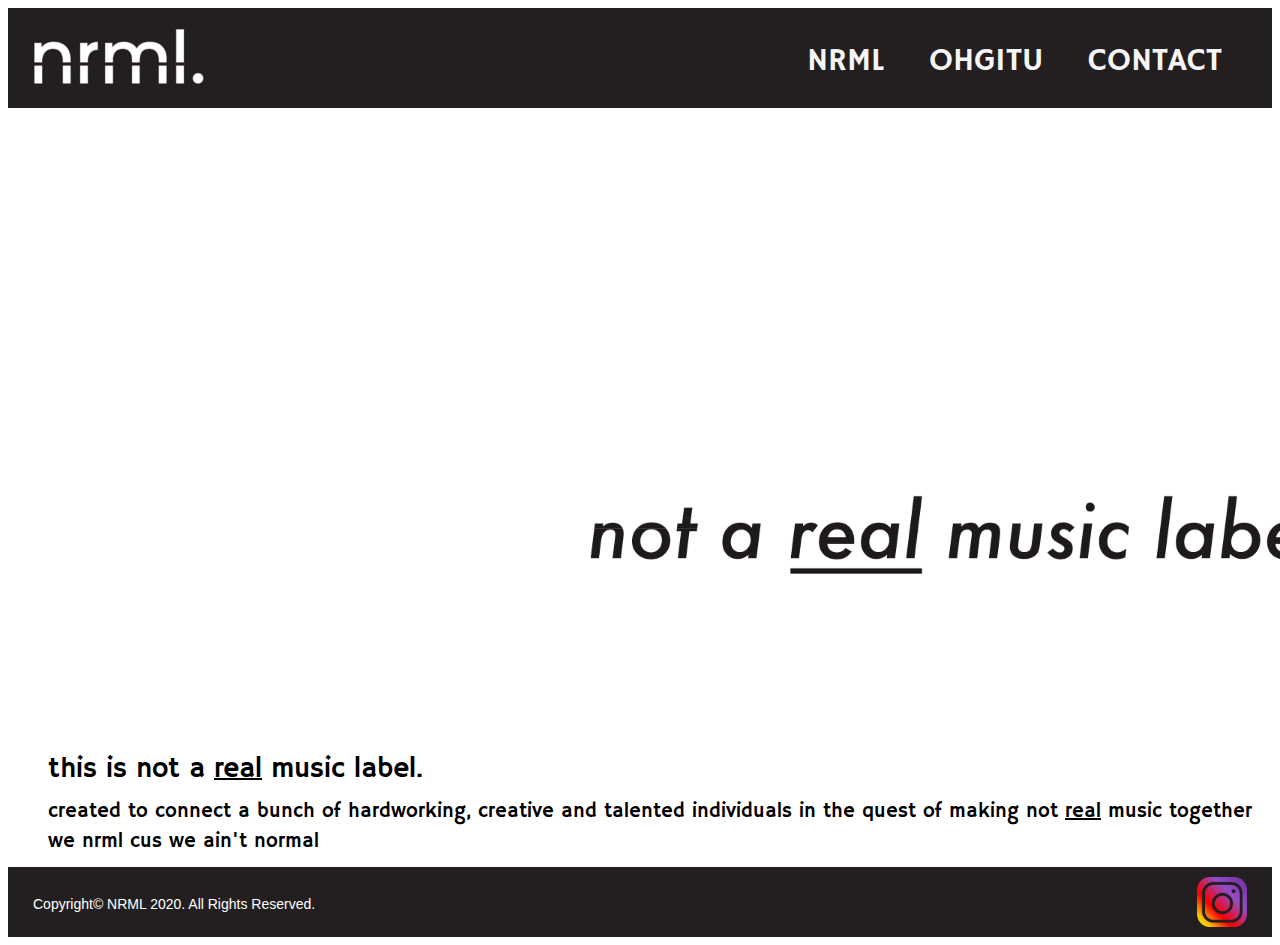
<file: index.html>
<!DOCTYPE html>
<html>
    <head>
        <title>nmrl.html</title>
        <link href=nrml.css rel="stylesheet"/>
        <link href=headfoot.css rel="stylesheet"/>



    </head>

    <header>
        
            <img id="logo" src="img/nrml-logo1.png">



        

        <ul class="menu">
            <a href="index.html">NRML</a>
            <a href="ohgitu.html">OHGITU</a>
            <a href="contact.html">CONTACT</a>

        </ul>




    </header>

    <body>

        <div class=fle>
            <a class="mainpage">
                <img class="nrml2" src="img/nrml-logo2.png" width="1920">
            </a>



        </div>




    <div class="par">


        <p class="p1">this is not a <span>real</span> music label.</p>

        <p class="p2">
            created to connect a bunch of hardworking, creative and talented individuals in the quest of making not <span>real</span> music together


        </p>

        <p class="p3">we nrml cus we ain't normal</p>

    </div>






            
    



























    </body>


    <footer>

        <div>

        <p class="pfoot"> Copyright© NRML 2020. All Rights Reserved.
        </p>

        <a href="https://www.instagram.com/main.nrml/">
            <img alt="NRML Instagram" src="img/insta.png"
            width="50" height="50">
         </a>

        </div>


    </footer>



</html>
</file>
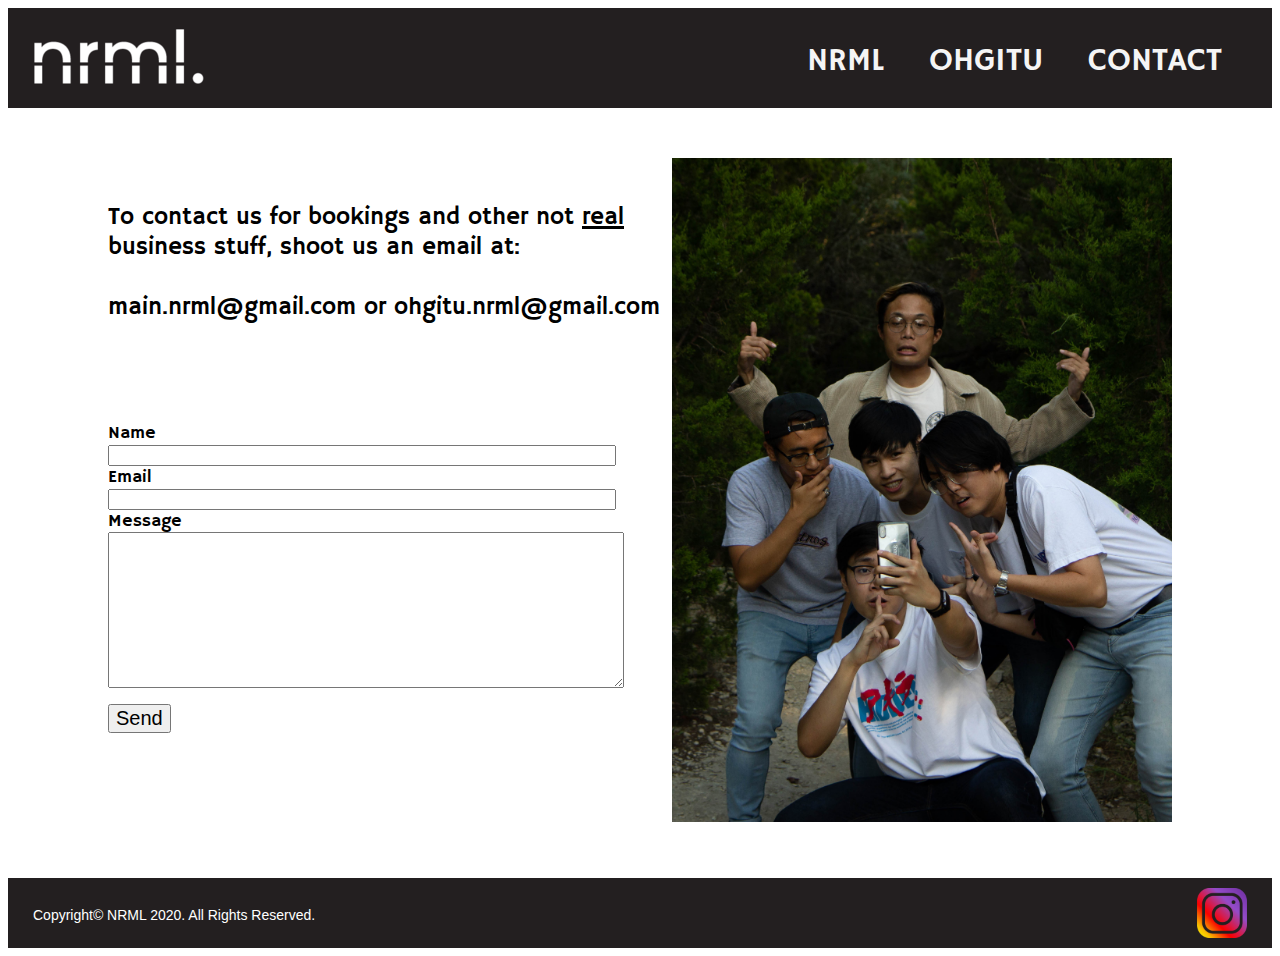
<file: contact.html>
<!DOCTYPE html>
<html>
    <head>
        <title>contact.html</title>
        <link href=contact.css rel="stylesheet"/>
        <link href=headfoot.css rel="stylesheet"/>

    </head>

    <header>
        <img id="logo" src="img/nrml-logo1.png">



        

        <ul class="menu">
            <a href="index.html">NRML</a>
            <a href="ohgitu.html">OHGITU</a>
            <a href="contact.html">CONTACT</a>

        </ul>



    </header>

    <body>
        <div class=every>
        <div class="cont">
            <p>To contact us for bookings and other not <span>real</span> business stuff, shoot us an email at:
                <br><br>
                <a href="mailto:main.nrml@gmail.com">main.nrml@gmail.com</a> or <a href="mailto:ohgitu.nrml@gmail.com">ohgitu.nrml@gmail.com</a>
            </p>
            
            <form class="eform">
                <label for="name">Name</label>
                <br>
                <input type="text" id="name">
                <br>
                <label for="email">Email</label>
                <br>
                <input type="text" id="email">
                <br>
                <label for="message">Message</label>
                <br>
                <textarea id="message" rows="10" cols="10"></textarea>
            </form>
            <a href="contact.html">
                <input id="send" type="submit" value="Send">
            </a>

            
        </div>

        <div class="conpic">
            <a><img src="img/ohgituself.jpg">
            </a>



        </div>


        </div>



























    </body>


    <footer>
        <p class="pfoot"> Copyright© NRML 2020. All Rights Reserved.
        </p>

        <a href="https://www.instagram.com/main.nrml/">
            <img alt="NRML Instagram" src="img/insta.png"
            width="50" height="50">
         </a>


    </footer>



</html>
</file>
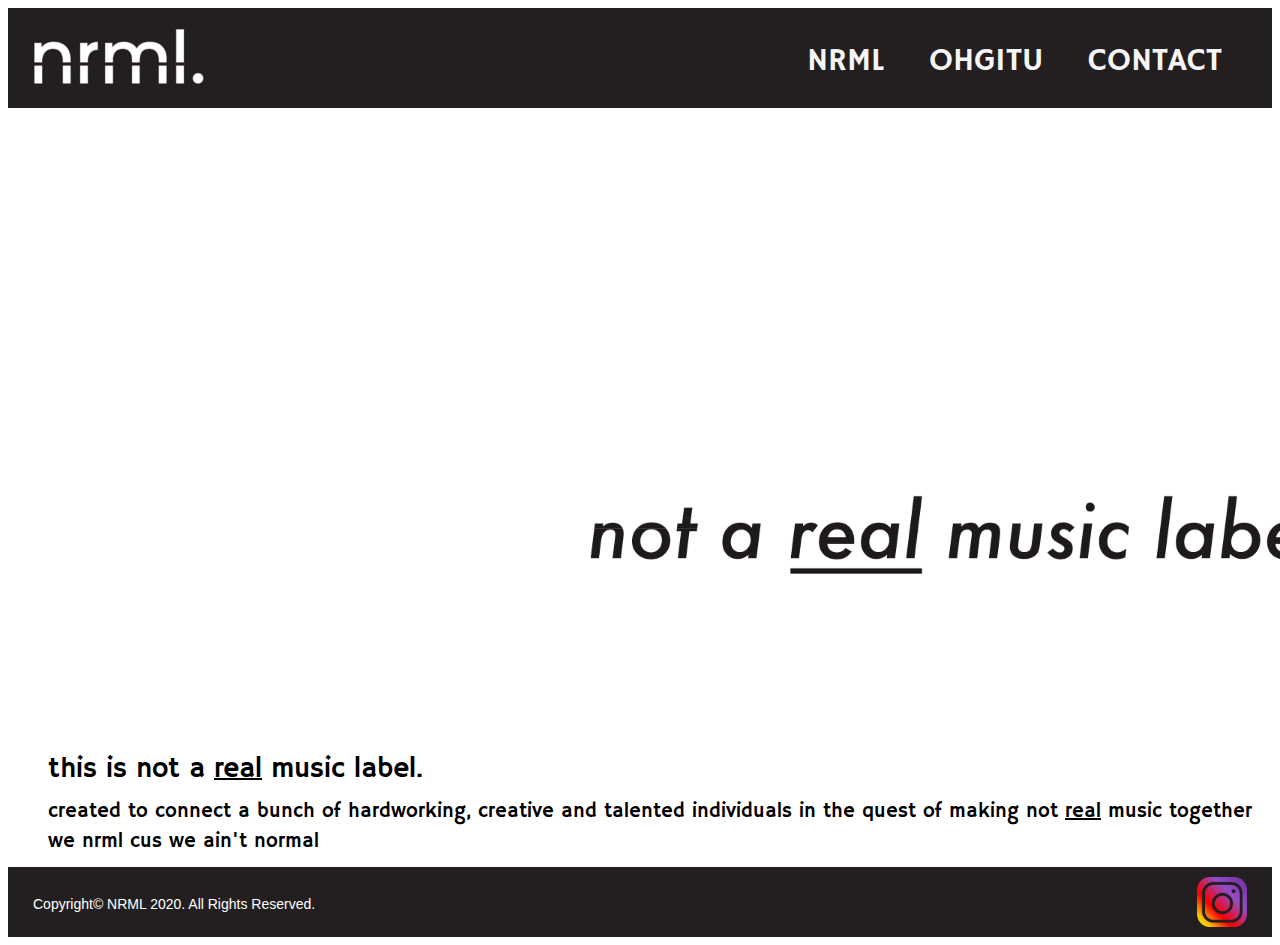
<file: nrml.html>
<!DOCTYPE html>
<html>
    <head>
        <title>nmrl.html</title>
        <link href=nrml.css rel="stylesheet"/>
        <link href=headfoot.css rel="stylesheet"/>



    </head>

    <header>
        
            <img id="logo" src="img/nrml-logo1.png">



        

        <ul class="menu">
            <a href="nrml.html">NRML</a>
            <a href="ohgitu.html">OHGITU</a>
            <a href="contact.html">CONTACT</a>

        </ul>




    </header>

    <body>

        <div class=fle>
            <a class="mainpage">
                <img class="nrml2" src="img/nrml-logo2.png" width="1920">
            </a>



        </div>




    <div class="par">


        <p class="p1">this is not a <span>real</span> music label.</p>

        <p class="p2">
            created to connect a bunch of hardworking, creative and talented individuals in the quest of making not <span>real</span> music together


        </p>

        <p class="p3">we nrml cus we ain't normal</p>

    </div>






            
    



























    </body>


    <footer>

        <div>

        <p class="pfoot"> Copyright© NRML 2020. All Rights Reserved.
        </p>

        <a href="https://www.instagram.com/main.nrml/">
            <img alt="NRML Instagram" src="img/insta.png"
            width="50" height="50">
         </a>

        </div>


    </footer>



</html>
</file>
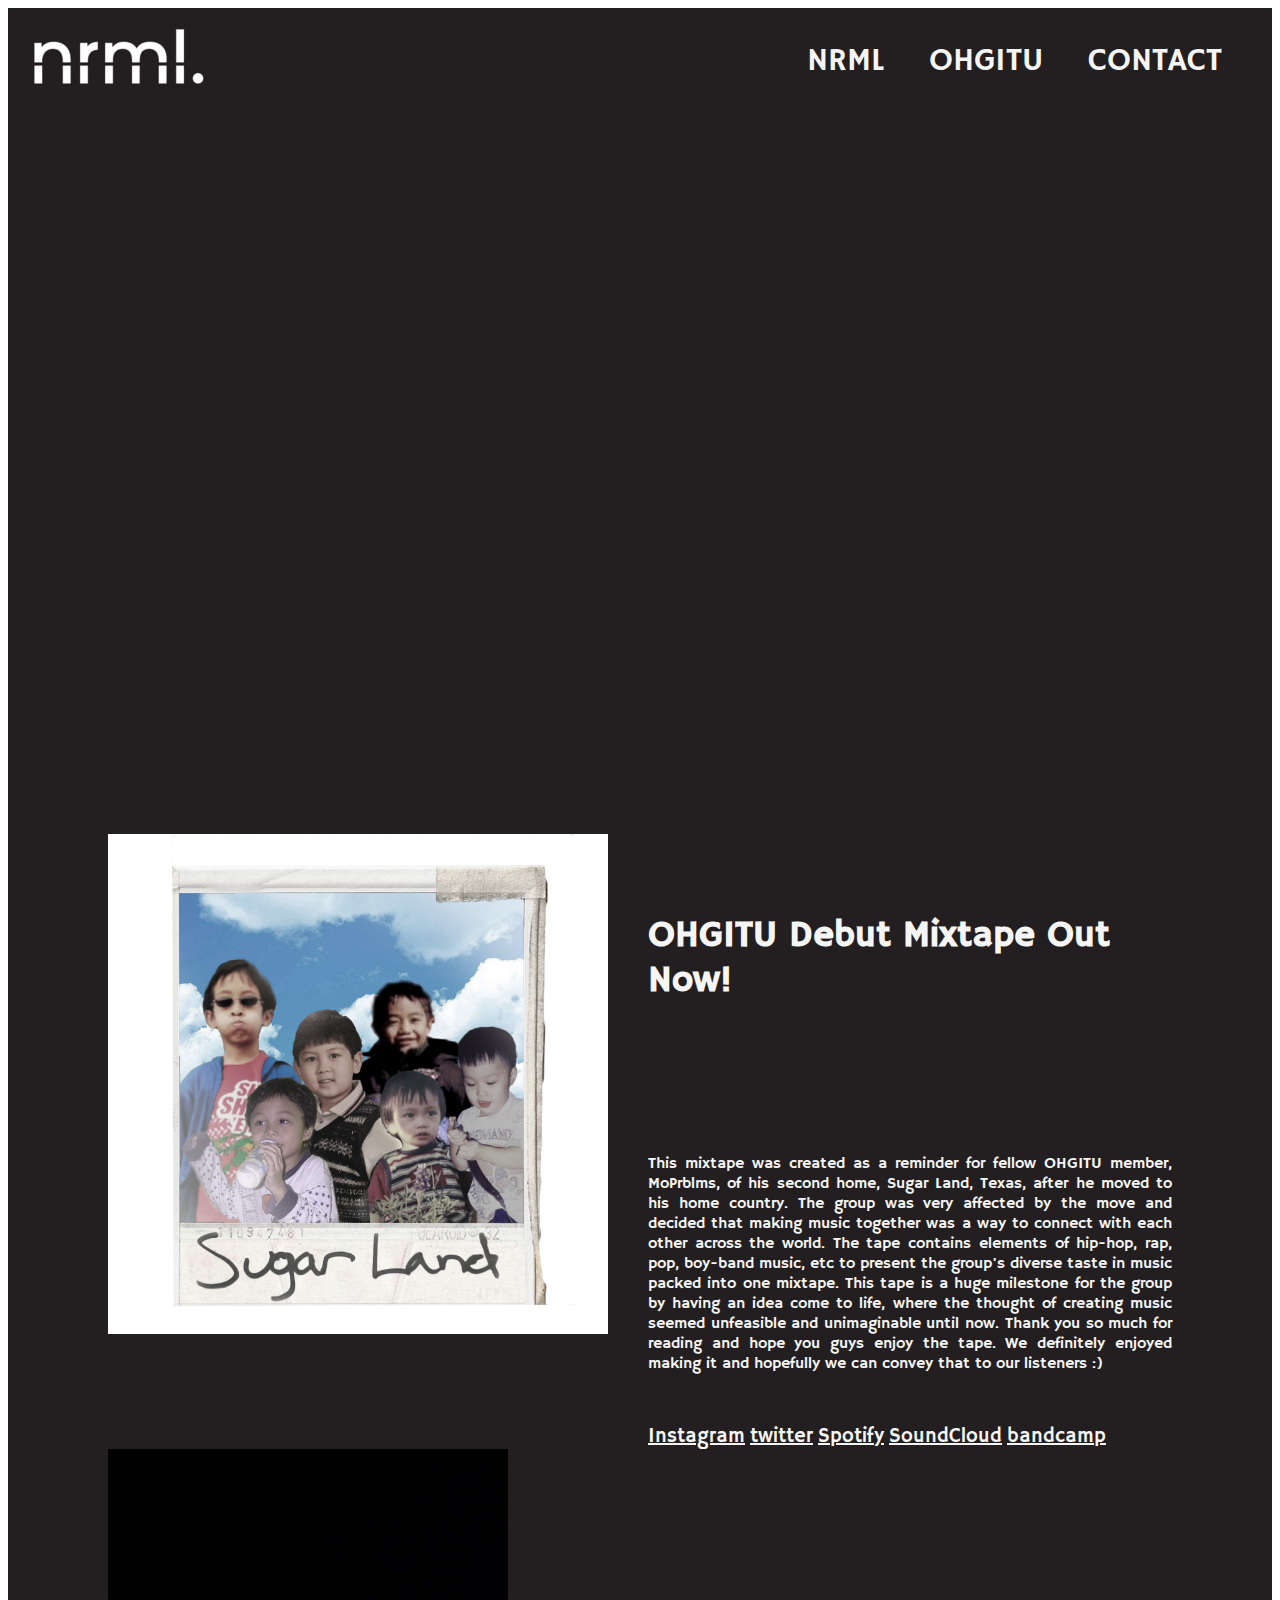
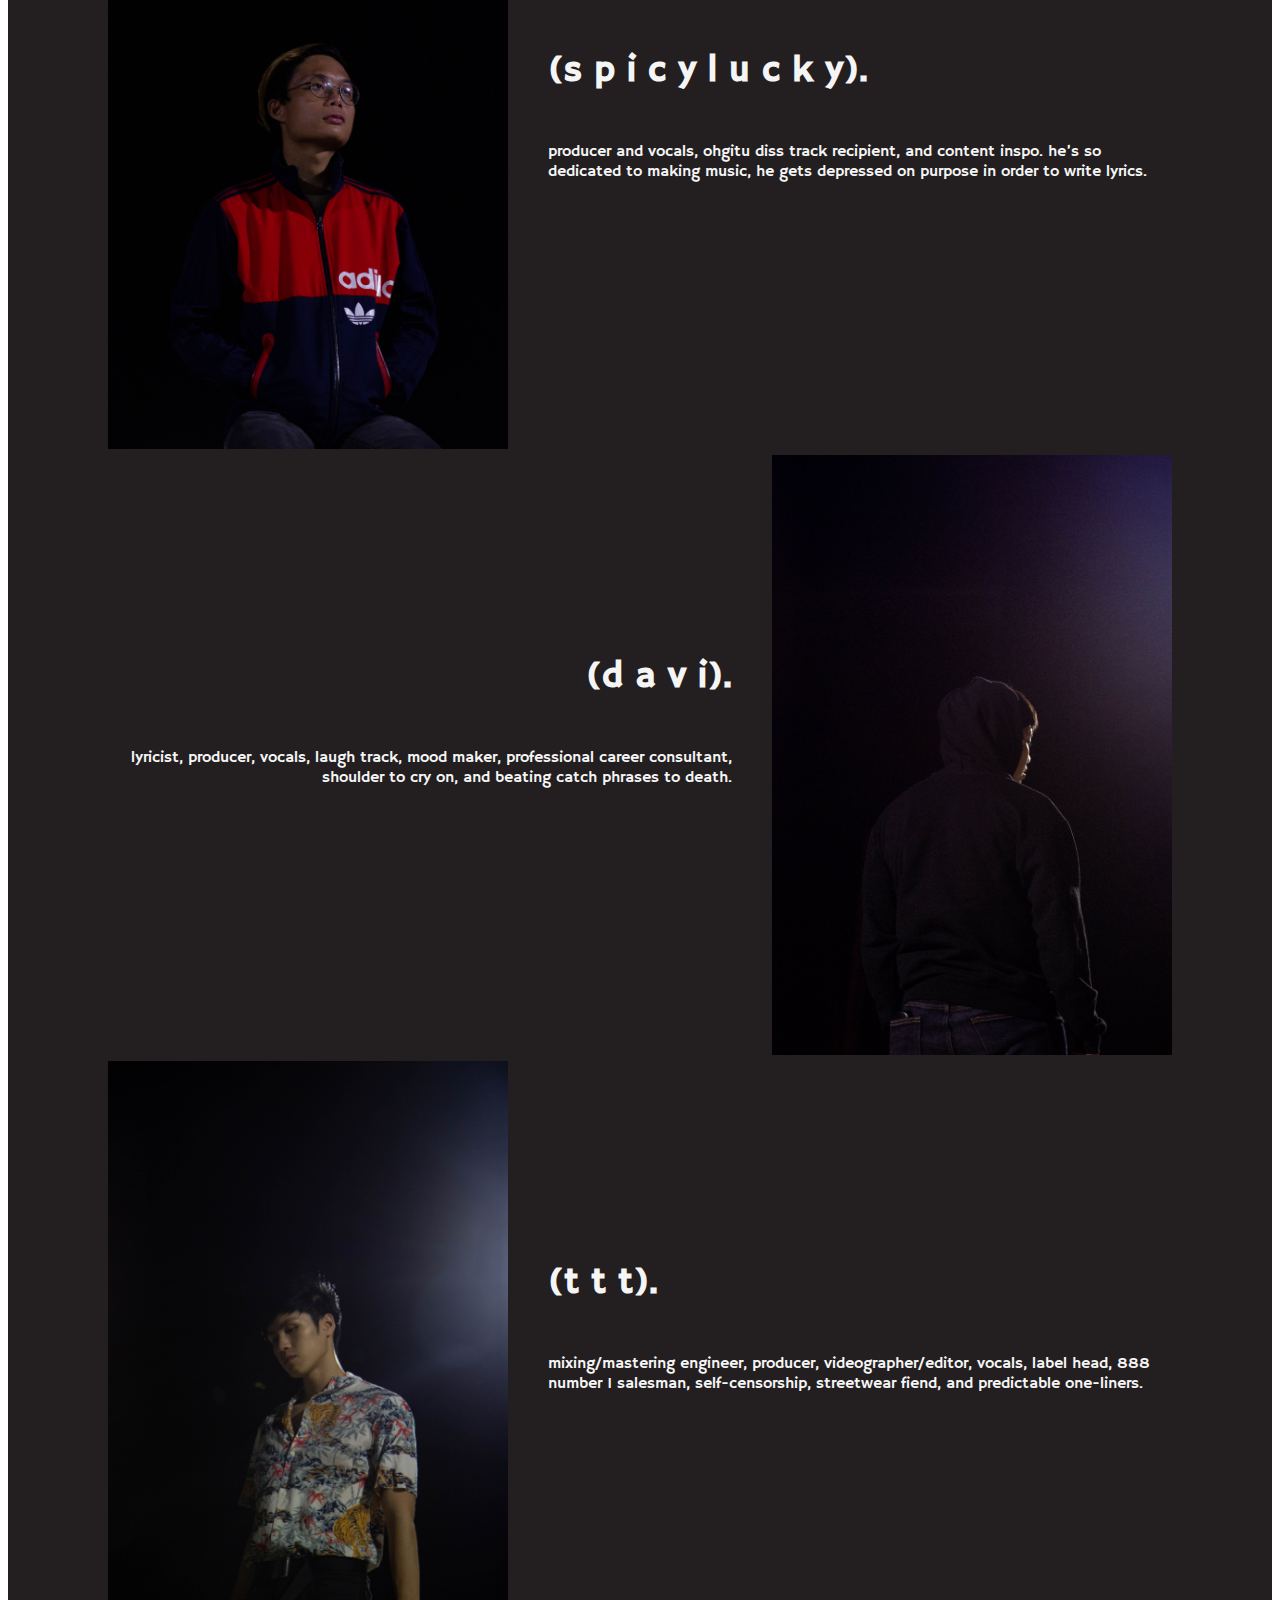
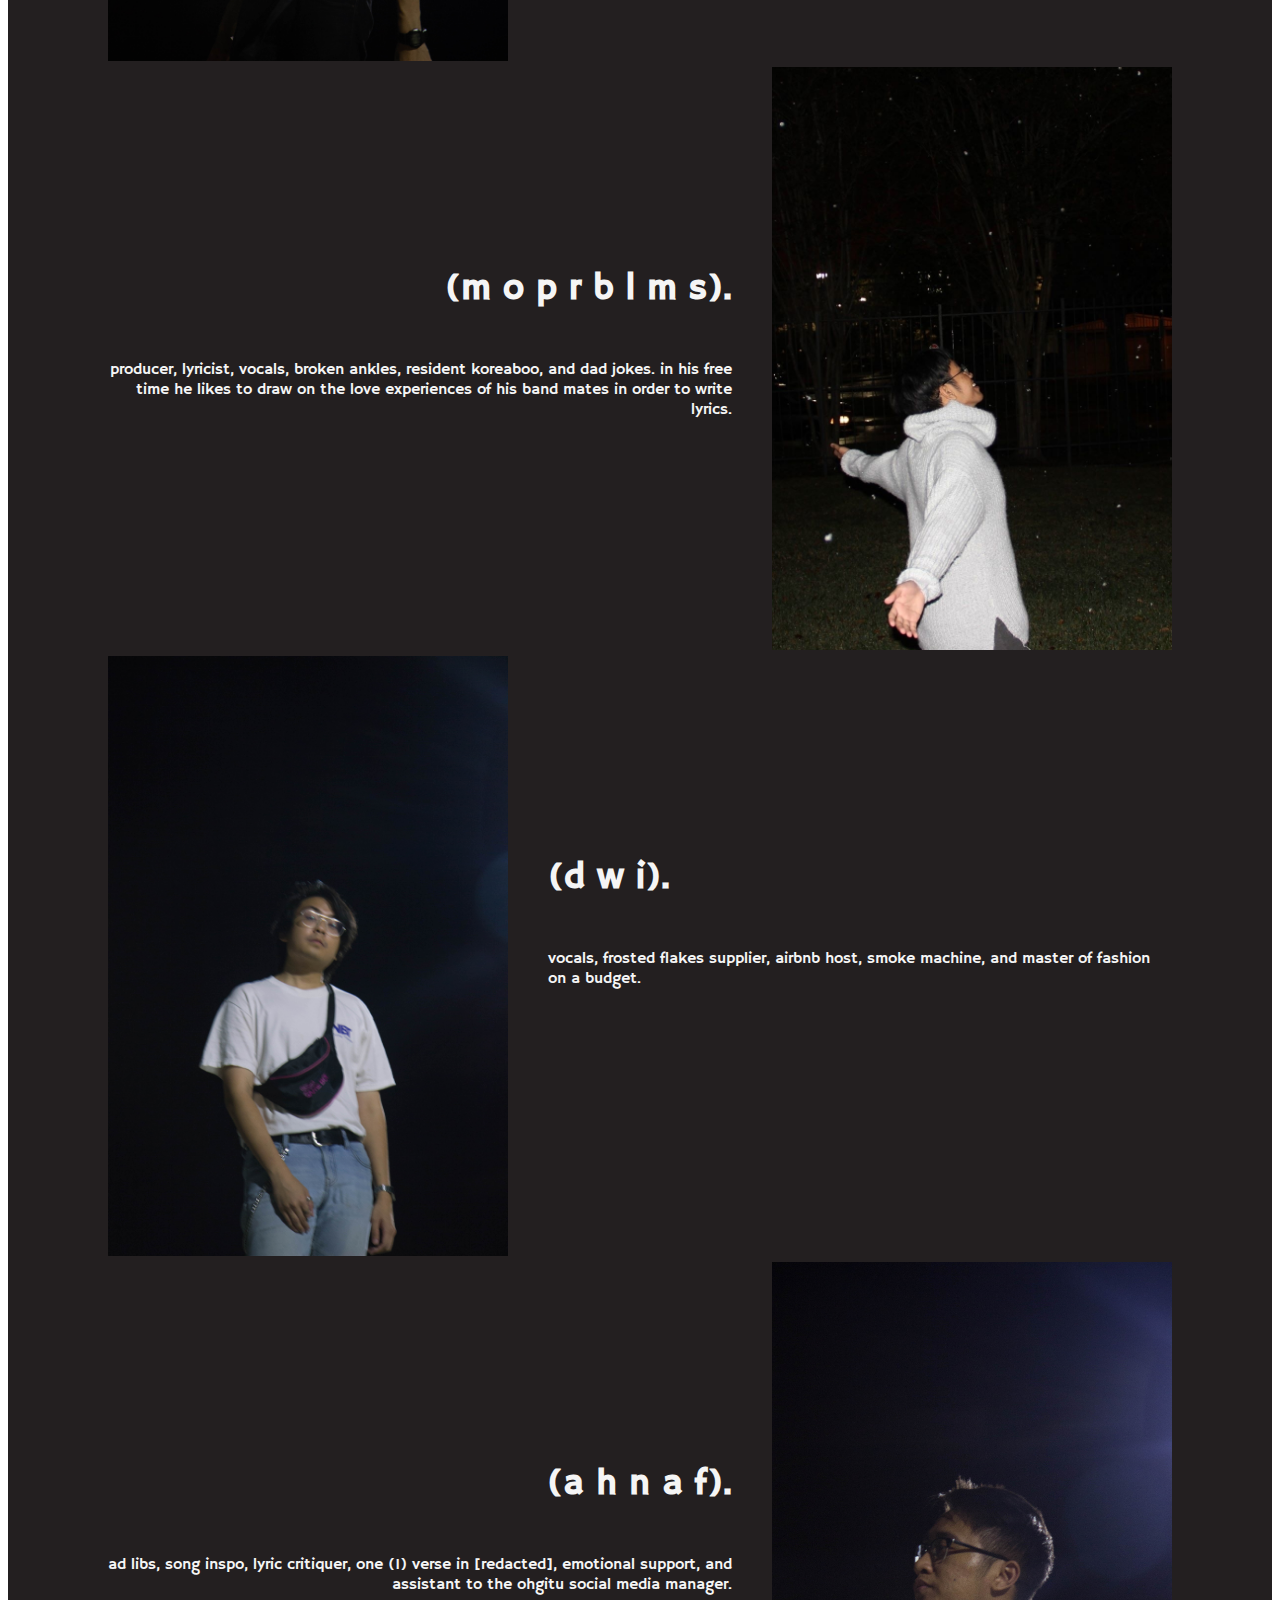
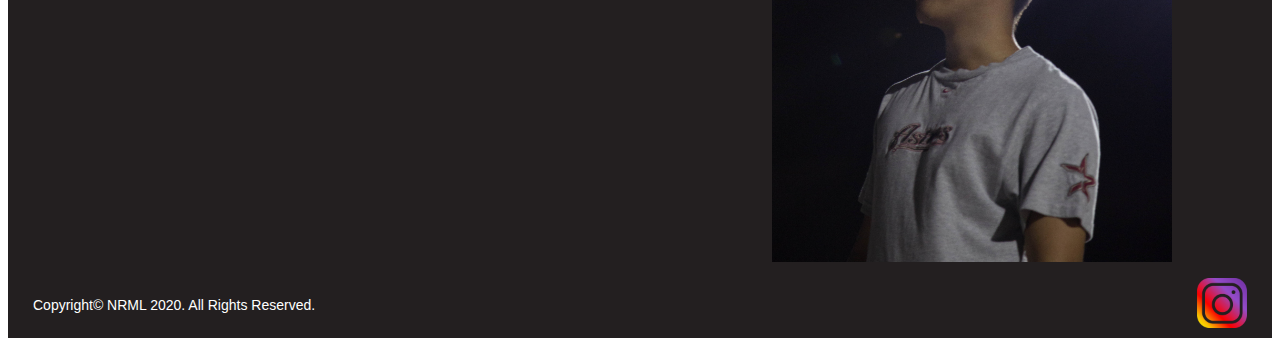
<file: ohgitu.html>
<!DOCTYPE html>
<html>
    <head>
        <title>ohgitu.html</title>
        <link href=ohgitu.css rel="stylesheet"/>
        <link href=headfoot.css rel="stylesheet"/>

    </head>



    <header>

        <img id="logo" src="img/nrml-logo1.png">



        

        <ul class="menu">
            <a href="index.html">NRML</a>
            <a href="ohgitu.html">OHGITU</a>
            <a href="contact.html">CONTACT</a>

        </ul>




    </header>

    <body>

        

            

            <div class="vid">
                <a class="video">
                    <iframe width="1280" height="720" src="https://www.youtube.com/embed/QFaGAkY3XQE" frameborder="0" allow="accelerometer; autoplay; encrypted-media; gyroscope; picture-in-picture" allowfullscreen>Your browser does not support the video.</iframe>
    
                </a>


            </div>

            <div class="bio">
                <div class="bio1">
                    <img src="img/sugarland.png" width="500">
                </div>

            <div class="bio2">
                <h2>OHGITU Debut Mixtape Out Now!</h2>
                <p>    

                    This mixtape was created as a reminder for fellow OHGITU member, MoPrblms, of his second home, Sugar Land, Texas, after he moved to his home country. The group was very affected by the move and decided that making music together was a way to connect with each other across the world. The tape contains elements of hip-hop, rap, pop, boy-band music, etc to present the group's diverse taste in music packed into one mixtape. This tape is a huge milestone for the group by having an idea come to life, where the thought of creating music seemed unfeasible and unimaginable until now. Thank you so much for reading and hope you guys enjoy the tape. We definitely enjoyed making it and hopefully we can convey that to our listeners :)

                </p>

                <div class="sosmed">
                <a href="https://www.instagram.com/ohgitu.nrml/">Instagram</a>
                <a href="https://twitter.com/ohgitu_nrml">twitter</a>
                <a href="https://open.spotify.com/artist/5gwrRiaX3KEqkw0DkLwp6Q?si=IADqaAGtTFeCu53ip3jUlg">Spotify</a>
                <a href="https://soundcloud.com/ohgitu">SoundCloud</a>
                <a href="https://ohgitu.bandcamp.com/releases">bandcamp</a>



                </div>


                



            </div>

                





            </div>

            <div class="lucky">

                <div class="lucky1">
                    <img src="img/lucky.jpg" width="400">
                    
                </div>
                <div class="lucky2">
                    <h4>
                        (s p i c y l u c k y).
                    </h4>
                    <p>
                        producer and vocals, ohgitu diss track recipient, and content inspo. he’s so dedicated to making music, he gets depressed on purpose in order to write lyrics.
                    </p>
                </div>





            </div>
            <div class="davi">
                <div class="davi1">
                    <img src="img/davi.jpg" width="400">
                    
                </div>
                <div class="davi2">
                    <h4>
                        (d a v i).

                    </h4>
                    <p>
                        lyricist, producer, vocals, laugh track, mood maker, professional career consultant, shoulder to cry on, and beating catch phrases to death.

                    </p>



                </div>





            </div>
            <div class="trung">
                <div class="trung1">
                    <img src="img/trung.jpg" width="400">
                    
                </div>

                <div class="trung2">
                    <h4>
                        (t t t).

                    </h4>
                    <p>
                        mixing/mastering engineer, producer, videographer/editor, vocals, label head, 888 number 1 salesman, self-censorship, streetwear fiend, and predictable one-liners.
                    </p>



                </div>





            </div>
            <div class="hasbi">
                <div class="hasbi1">
                    <img src="img/hasbi.jpg" width="400">
                    
                </div>

                <div class="hasbi2">
                    <h4>
                        (m o p r b l m s). 

                    </h4>
                    <p>
                        producer, lyricist, vocals, broken ankles, resident koreaboo, and dad jokes. in his free time he likes to draw on the love experiences of his band mates in order to write lyrics.
                    </p>



                </div>





            </div>
            <div class="angga">
                <div class="angga1">
                    <img src="img/angga.jpg" width="400">
                    
                </div>

                <div class="angga2">
                    <h4>
                        (d w i).
                    </h4>
                    <p>
                        vocals, frosted flakes supplier, airbnb host, smoke machine, and master of fashion on a budget.
                    </p>



                </div>





            </div>
            <div class="ahnaf">
                <div class="ahnaf1">
                    <img src="img/ahnaf.jpg" width="400">
                    
                </div>

                <div class="ahnaf2">
                    <h4>
                        (a h n a f).

                    </h4>
                    <p>
                        ad libs, song inspo, lyric critiquer, one (1) verse in [redacted], emotional support, and assistant to the ohgitu social media manager.
                    </p>



                </div>





            </div>
            







        



























    </body>


    <footer>

        <p class="pfoot"> Copyright© NRML 2020. All Rights Reserved.
        </p>

        <a href="https://www.instagram.com/main.nrml/">
            <img alt="NRML Instagram" src="img/insta.png"
            width="50" height="50">
         </a>


    </footer>



































</html>
</file>
